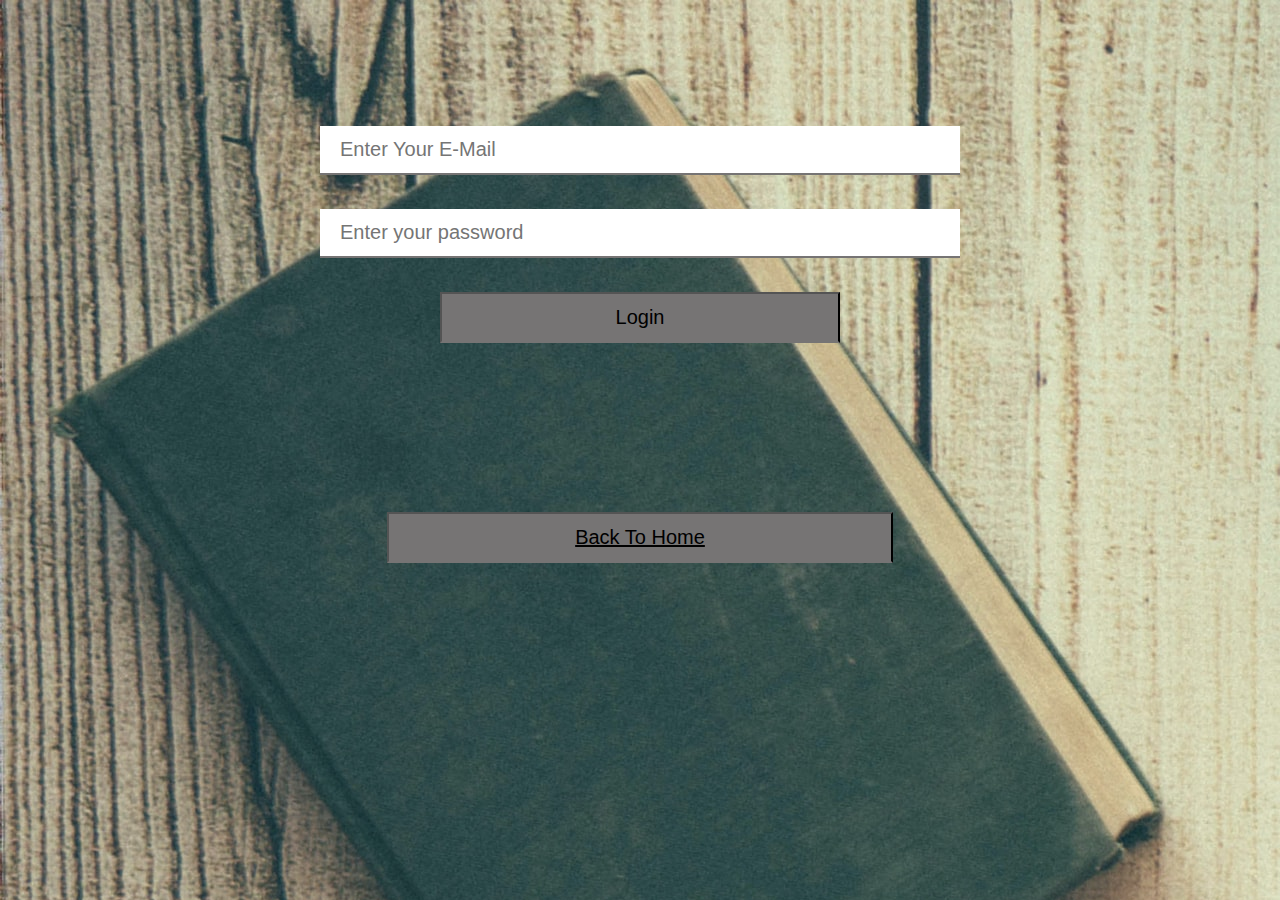
<file: public/logging.html>
<!DOCTYPE html>
<html lang="en">
<head>
    <meta charset="UTF-8">
    <meta http-equiv="X-UA-Compatible" content="IE=edge">
    <meta name="viewport" content="width=device-width, initial-scale=1.0">
    <title>Log In Page!..</title>
    <style>
        
        body {
  background-image: url('login.jpg');
  background-repeat: no-repeat;
  
}
        div{
        display:flex;
        justify-content: center;
        align-items: center;
         padding-top: 50px;
         
       
        }
        form{
            height: 350px;
            width: 1000px;
            
             border-radius: 10%;
             padding-top: 60px;
            
        }
        input {
    font-family: 'Helvetica', serif;
    width: 60%;
    font-size: 20px;
    padding: 12px 20px;
    margin: 8px 0;
    border: none;
    border-bottom: 2px solid #767474;
}
button{
    font-family: 'Helvetica', serif;
    width: 40%;
    font-size: 20px;
    padding: 12px 20px;
    margin: 8px 0;
    background-color: #767474;
    border-bottom: 2px solid #767474;
}
a{
    color :black;
}
    </style>
</head>
<body>
    <center>
        <div>
        <form action="/log_in" method="POST">
        <input type="text" name="email" placeholder="Enter Your E-Mail"><br><br>
        <input type="text" name="password" placeholder="Enter your password"><br><br>
        <button id="but">Login</button>
        </form>
        
        
        </div>
        <br>
        <br><button><a href="/index.html">Back To Home</a></button>
    </center>
</body>
</html>
</file>
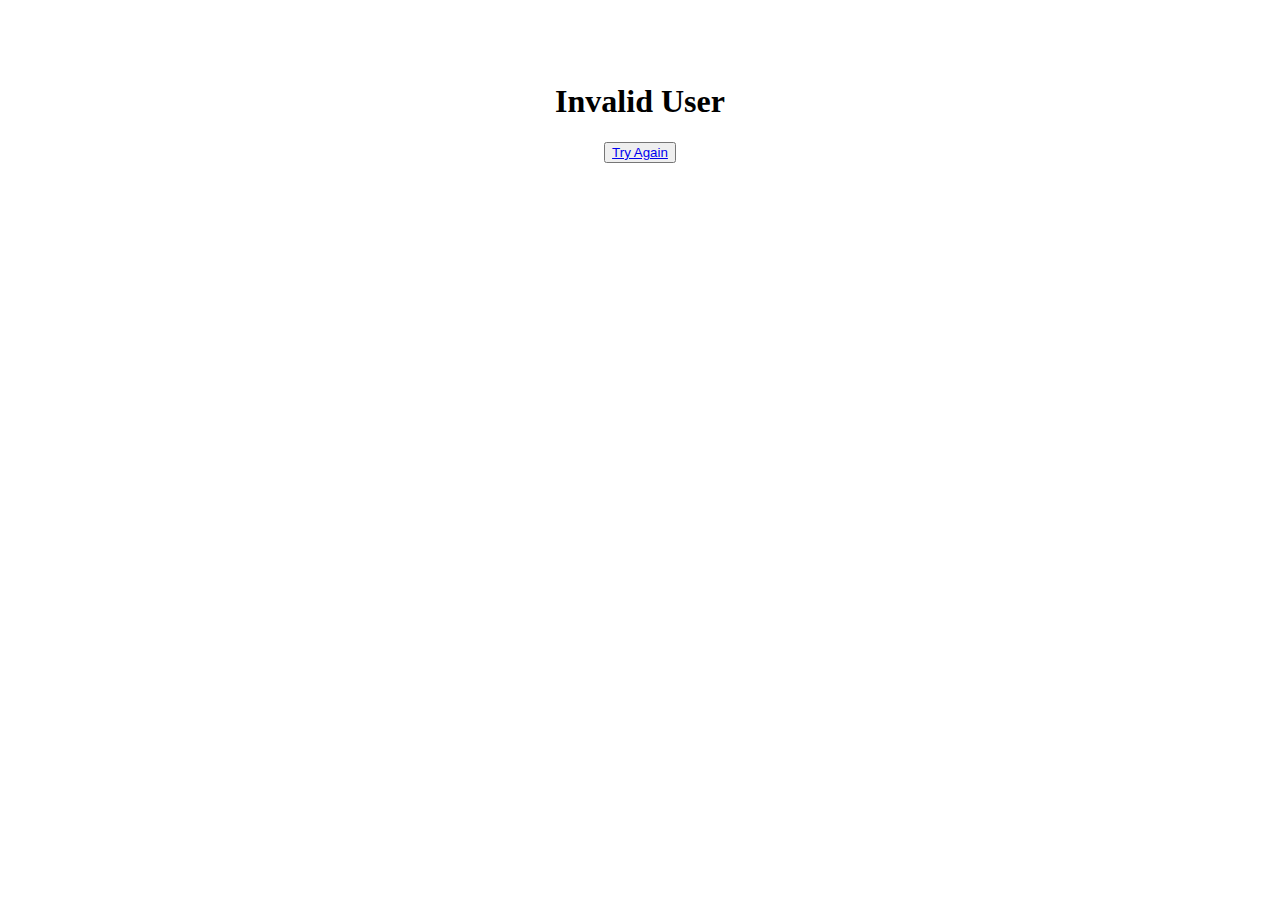
<file: public/login_failed.html>
<!DOCTYPE html>
<html lang="en">
<head>
    <meta charset="UTF-8">
    <meta name="viewport" content="width=device-width, initial-scale=1.0">
    <title>Login failed</title>
</head>
<body>
    <br>
    <br>
    <br>
    <center>
    <h1>Invalid User</h1>
    <button><a href="logging.html">Try Again</a></button>
</center>
</body>
</html>
</file>
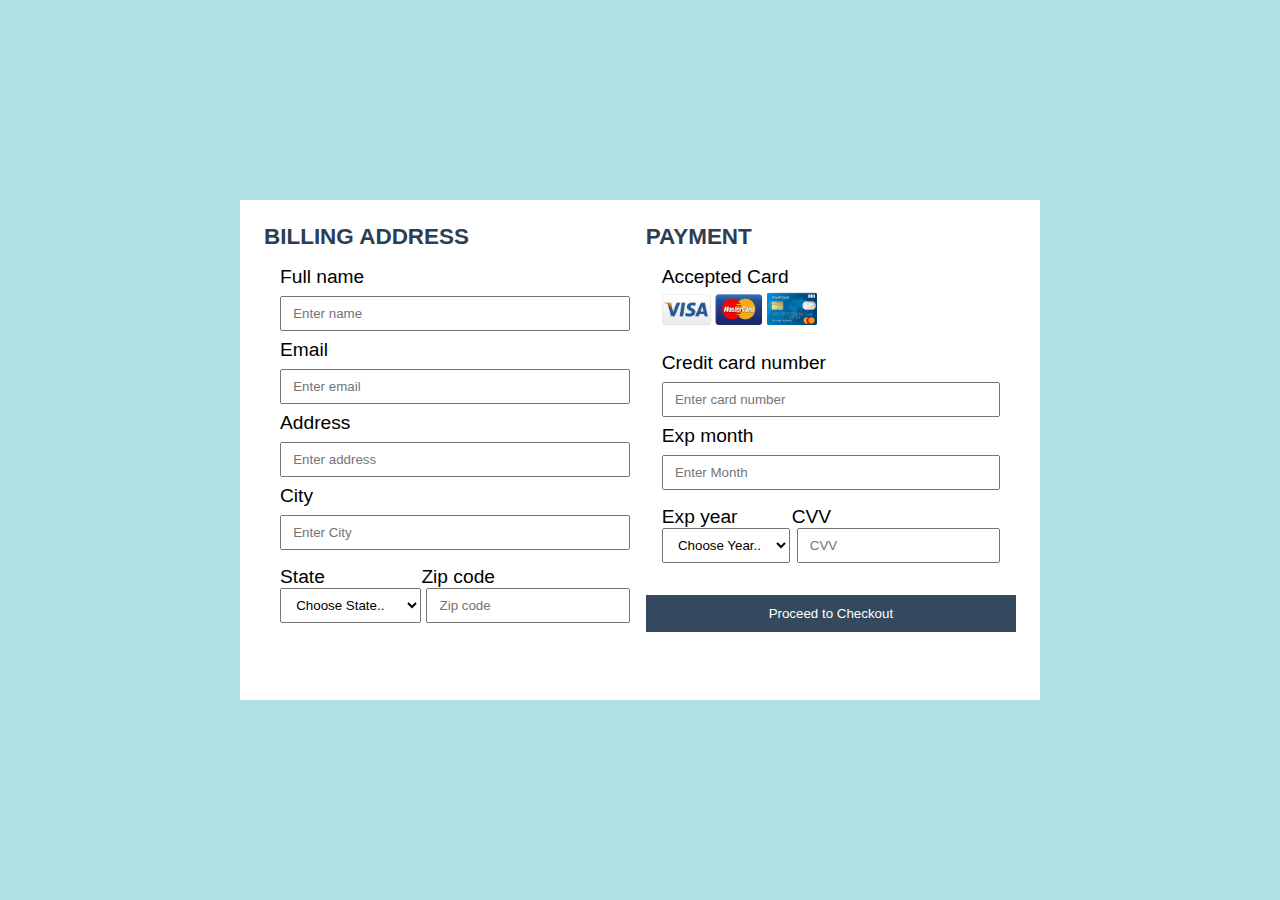
<file: public/payment.html>
<!DOCTYPE html>
<html>
<head>
	<meta charset="utf-8">
	<meta name="viewport" content="width=device-width, initial-scale=1">
	<title>Responsive Payment getway form design in Hindi</title>
	<link rel="stylesheet" type="text/css" href="payment.css">
</head>
<body>
<header>
	<div class="container">
		<div class="left">
			<h3>BILLING ADDRESS</h3>
			<form>
				Full name
				<input type="text" name="" placeholder="Enter name">
				Email
				<input type="text" name="" placeholder="Enter email">

				Address
				<input type="text" name="" placeholder="Enter address">
				
				City
				<input type="text" name="" placeholder="Enter City">
				<div id="zip">
					<label>
						State
						<select>
							<option>Choose State..</option>
							<option>Andhra Pradesh</option>
							<option>Telangana</option>
							<option>Tamil Nadu</option>
							<option>Karnataka</option>
						</select>
					</label>
						<label>
						Zip code
						<input type="number" name="" placeholder="Zip code">
					</label>
				</div>
			</form>
		</div>
		<div class="right">
			<h3>PAYMENT</h3>
			<form>
				Accepted Card <br>
				<img src="image/card1.png" width="100">
				<img src="image/card2.png" width="50">
				<br><br>

				Credit card number
			<input type="text" name="" placeholder="Enter card number">
				
				Exp month
				<input type="text" name="" placeholder="Enter Month">
				<div id="zip">
					<label>
						Exp year
						<select>
							<option>Choose Year..</option>
							<option>2022</option>
							<option>2023</option>
							<option>2024</option>
							<option>2025</option>
						</select>
					</label>
						<label>
						CVV
						<input type="number" name="" placeholder="CVV">
					</label>
				</div>
			</form>
			<input type="submit" name="" value="Proceed to Checkout">
		</div>
	</div>
</header>
</body>
</html>
</file>
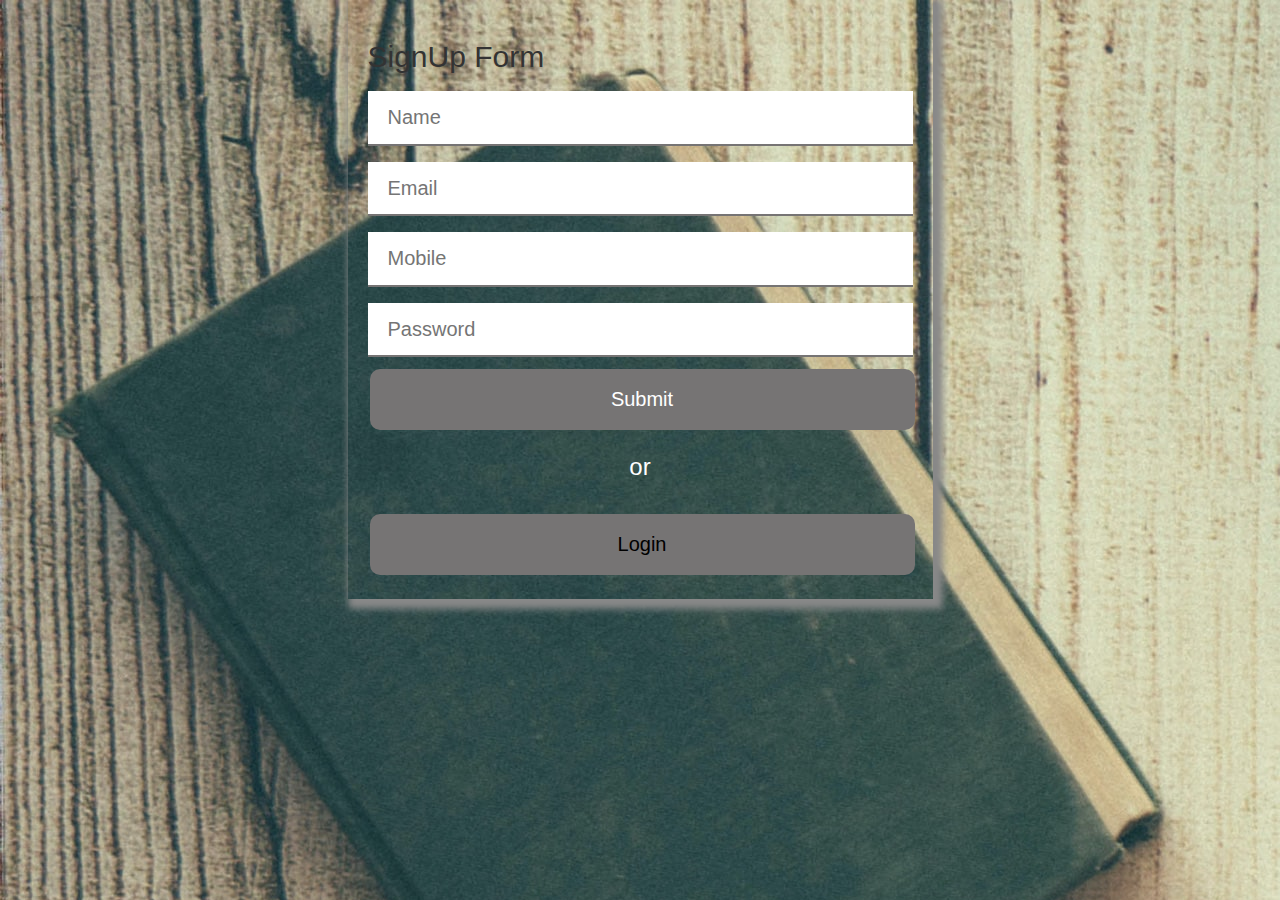
<file: public/register.html>
<!DOCTYPE html>
<html lang="en">

<head>
    <meta charset="UTF-8">
    <meta name="viewport" content="width=device-width, initial-scale=1.0">
    <title>Create a new Account</title>

    <link rel="stylesheet" href="https://maxcdn.bootstrapcdn.com/bootstrap/3.3.7/css/bootstrap.min.css"
        integrity="sha384-BVYiiSIFeK1dGmJRAkycuHAHRg32OmUcww7on3RYdg4Va+PmSTsz/K68vbdEjh4u" crossorigin="anonymous">
        <style>
            
body {
  background-image: url('BackGround.jpg');
  background-repeat: no-repeat;
  
}


        </style>

    <link rel="stylesheet" type="text/css" href="styles.css">
   
</head>

<body>

    <div class="container">
        <div class="row">
            <div class="col-md-3">

            </div>
            <div class="col-md-6 main">
                <form action="/sign_up" method="POST">
                    <h2>SignUp Form</h2>
                    <input type="text" class="box" id="name" name="name" placeholder="Name" required />
                    <br>
                    <input type="text" class="box" id="email" name="email" placeholder="Email" required />
                    <br>
                    <input type="text" class="box" id="phno" name="phno" placeholder="Mobile" required />
                    <br>
                    <input type="text" class="box" id="password" name="password" placeholder="Password" required />
                    <br>
                    <input type="submit" value="Submit" id="submit" />
                    
                    <center><h3>or
                    </h3><br><button><a href="logging.html">Login</a></button></center>
                </form>
            </div>
            <div class="col-md-3">
            </div>
        </div>
    </div>

</body>

</html>
</file>
<file: public/payment.css>
*{padding:0; margin:0; box-sizing: border-box; font-family:sans-serif;}
body{
	background	: powderblue;
}
header{
	width: 100vw;
	min-height: 100vh;
    
	font-size: 1.2rem;
	display: flex;
	justify-content: center;
	align-items: center;
}
.container{
	background: white;
	max-width: 800px;
	min-height: 500px;
	display: flex;
	justify-content:space-between;
	align-items: flex-start;
	padding: 0.5rem 1.5rem;
}
.left{
	flex-basis: 50%;
}
.right{
	flex-basis: 50%;
}
form{
	padding: 1rem;
}

h3{
	margin-top: 1rem;
	color:#2c3e50;
	}

form input[type="text"]{
	width: 100%;
	padding: 0.5rem 0.7rem;
	margin: 0.5rem 0;
	outline: none;
}

#zip{
	display: flex;
	margin-top: 0.5rem;
}
#zip select{
	padding: 0.5rem 0.7rem;
}
#zip input[type="number"]{
	padding: 0.5rem 0.7rem;
	margin-left: 5px;	
}
input[type="submit"]{
	width: 100%;
	padding: 0.7rem 1.5rem;
	background: #34495e;
	color: white;
	border: none;
	outline: none;
	margin-top: 1rem;
	cursor: pointer;
}

input[type="submit"]:hover{
	background: #2c3e50;
}


@media only screen and (max-width: 770px){
	.container{
		flex-direction: column;
	}
	body{
		overflow-x: hidden;
	}
}
</file>
<file: public/styles.css>
.main {
    padding: 20px;
    font-family: 'Helvetica', serif;
    box-shadow: 5px 5px 7px 5px #888888;
}

.main h1 {
    font-size: 40px;
    text-align: center;
    font-family: 'Helvetica', serif;
}
a{
    color: white;
    font-size: 20px;
}

input {
    font-family: 'Helvetica', serif;
    width: 100%;
    font-size: 20px;
    padding: 12px 20px;
    margin: 8px 0;
    border: none;
    border-bottom: 2px solid #767474;
}
h3{
    color: white;
}

input[type=submit] {
    font-family: 'Helvetica', serif;
    width: 100%;
    background-color: #767474;
    border: none;
    color: white;
    padding: 16px 32px;
    margin: 4px 2px;
    border-radius: 10px;
}
button{
    font-family: 'Helvetica', serif;
    width: 100%;
    background-color: #767474;
    border: none;
    color: white;
    padding: 16px 32px;
    margin: 4px 2px;
    border-radius: 10px;

}
a{
    color: black;
}
</file>
